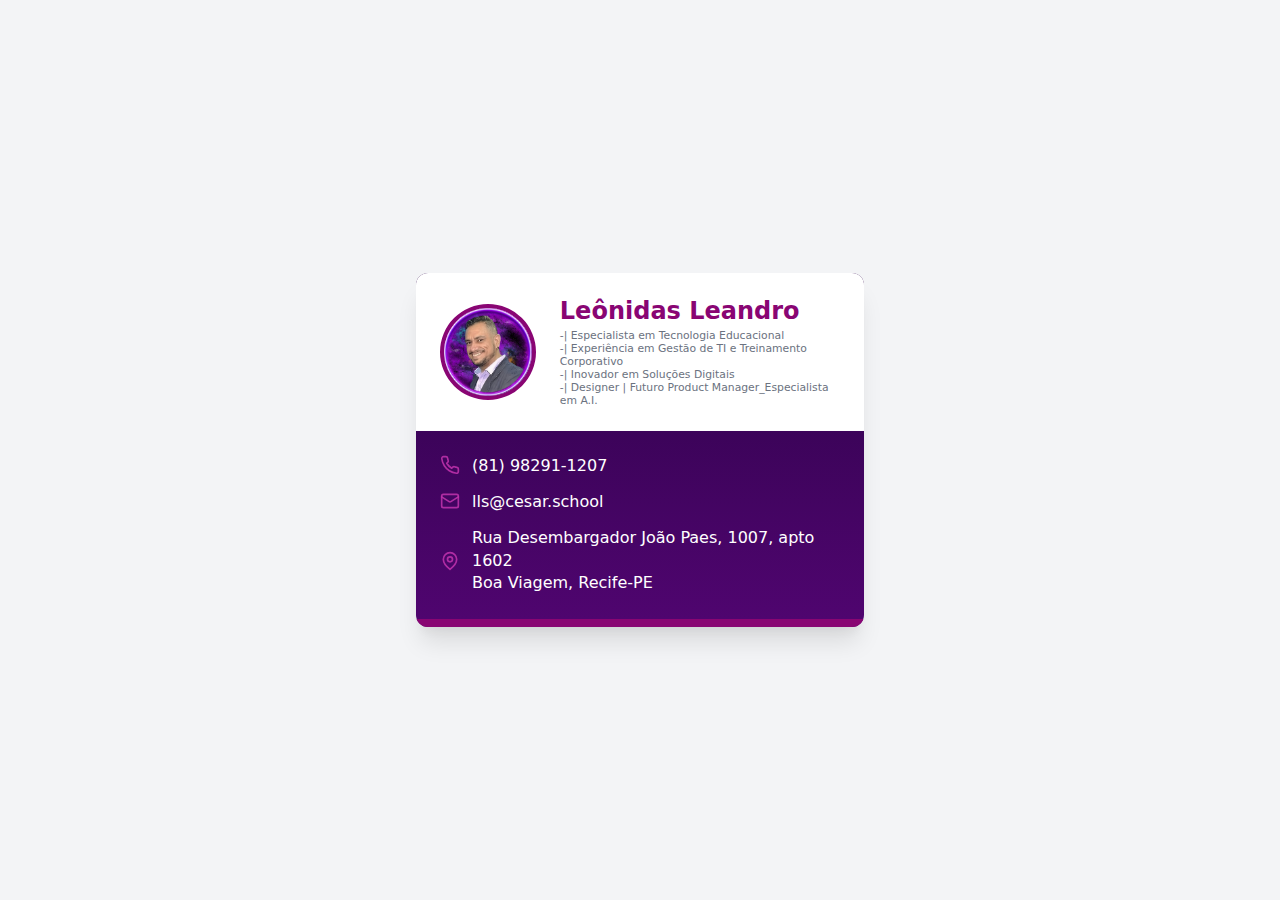
<file: html_css/project/index.html>
<!DOCTYPE html>
<html lang="en">
<head>
    <meta charset="UTF-8">
    <meta name="viewport" content="width=device-width, initial-scale=1.0">
    <title>Business Card</title>
    <link rel="stylesheet" href="styles.css">
</head>
<body>
    <div class="card">
        <div class="top-section">
            <img src="leonidas.png?auto=format&fit=crop&q=80&w=200&h=200" alt="Profile" class="profile-image">
            <div class="name-section">
                <h1>Leônidas Leandro</h1>
                <p class="title"> -| Especialista em Tecnologia Educacional <br> -| Experiência em Gestão de TI e Treinamento Corporativo <br> -| Inovador em Soluções Digitais <br> -| Designer | Futuro Product Manager_Especialista em A.I. </bs> </p>
            </div>
        </div>
        <div class="contact-info">
            <div class="info-item">
                <svg xmlns="http://www.w3.org/2000/svg" width="20" height="20" viewBox="0 0 24 24" fill="none" stroke="currentColor" stroke-width="2" stroke-linecap="round" stroke-linejoin="round">
                    <path d="M22 16.92v3a2 2 0 0 1-2.18 2 19.79 19.79 0 0 1-8.63-3.07 19.5 19.5 0 0 1-6-6 19.79 19.79 0 0 1-3.07-8.67A2 2 0 0 1 4.11 2h3a2 2 0 0 1 2 1.72 12.84 12.84 0 0 0 .7 2.81 2 2 0 0 1-.45 2.11L8.09 9.91a16 16 0 0 0 6 6l1.27-1.27a2 2 0 0 1 2.11-.45 12.84 12.84 0 0 0 2.81.7A2 2 0 0 1 22 16.92z"/>
                </svg>
                <span>(81) 98291-1207</span>
            </div>
            <div class="info-item">
                <svg xmlns="http://www.w3.org/2000/svg" width="20" height="20" viewBox="0 0 24 24" fill="none" stroke="currentColor" stroke-width="2" stroke-linecap="round" stroke-linejoin="round">
                    <rect width="20" height="16" x="2" y="4" rx="2"/>
                    <path d="m22 7-8.97 5.7a1.94 1.94 0 0 1-2.06 0L2 7"/>
                </svg>
                <span>lls@cesar.school</span>
            </div>
            <div class="info-item">
                <svg xmlns="http://www.w3.org/2000/svg" width="20" height="20" viewBox="0 0 24 24" fill="none" stroke="currentColor" stroke-width="2" stroke-linecap="round" stroke-linejoin="round">
                    <path d="M20 10c0 6-8 12-8 12s-8-6-8-12a8 8 0 0 1 16 0Z"/>
                    <circle cx="12" cy="10" r="3"/>
                </svg>
                <div class="address">
                    <p>Rua Desembargador João Paes, 1007, apto 1602</p>
                    <p>Boa Viagem, Recife-PE</p>
                </div>
            </div>
        </div>
        <div class="bottom-accent"></div>
    </div>
</body>
</html>
</file>
<file: html_css/project/styles.css>
* {
    margin: 0;
    padding: 0;
    box-sizing: border-box;
}

body {
    min-height: 100vh;
    display: flex;
    align-items: center;
    justify-content: center;
    background-color: #f3f4f6;
    padding: 1rem;
    font-family: system-ui, -apple-system, sans-serif;
}

.card {
    width: 100%;
    max-width: 28rem;
    background: linear-gradient(to bottom, #2c0248, #500570);
    border-radius: 0.75rem;
    overflow: hidden;
    box-shadow: 0 20px 25px -5px rgba(0, 0, 0, 0.1),
                0 10px 10px -5px rgba(0, 0, 0, 0.04);
}

.top-section {
    background-color: white;
    padding: 1.5rem;
    display: flex;
    align-items: center;
    gap: 1.5rem;
}

.profile-image {
    width: 6rem;
    height: 6rem;
    border-radius: 50%;
    object-fit: cover;
    border: 4px solid #890573;
}

.name-section h1 {
    color: #890573;
    font-size: 1.5rem;
    font-weight: bold;
    margin-bottom: 0.25rem;
}

.name-section .title {
    color: #6b7280;
    font-size: 0.675rem;
}

.contact-info {
    padding: 1.5rem;
    display: flex;
    flex-direction: column;
    gap: 1rem;
}

.info-item {
    display: flex;
    align-items: center;
    gap: 0.75rem;
    color: white;
}

.info-item svg {
    color: #c535afd6;
    flex-shrink: 0;
}

.address p {
    line-height: 1.4;
}

.bottom-accent {
    height: 0.5rem;
    background-color: #890573;
}

@media (max-width: 480px) {
    .top-section {
        flex-direction: column;
        text-align: center;
    }
    
    .profile-image {
        width: 5rem;
        height: 5rem;
    }
    
    .name-section h1 {
        font-size: 1.25rem;
    }
}
</file>
